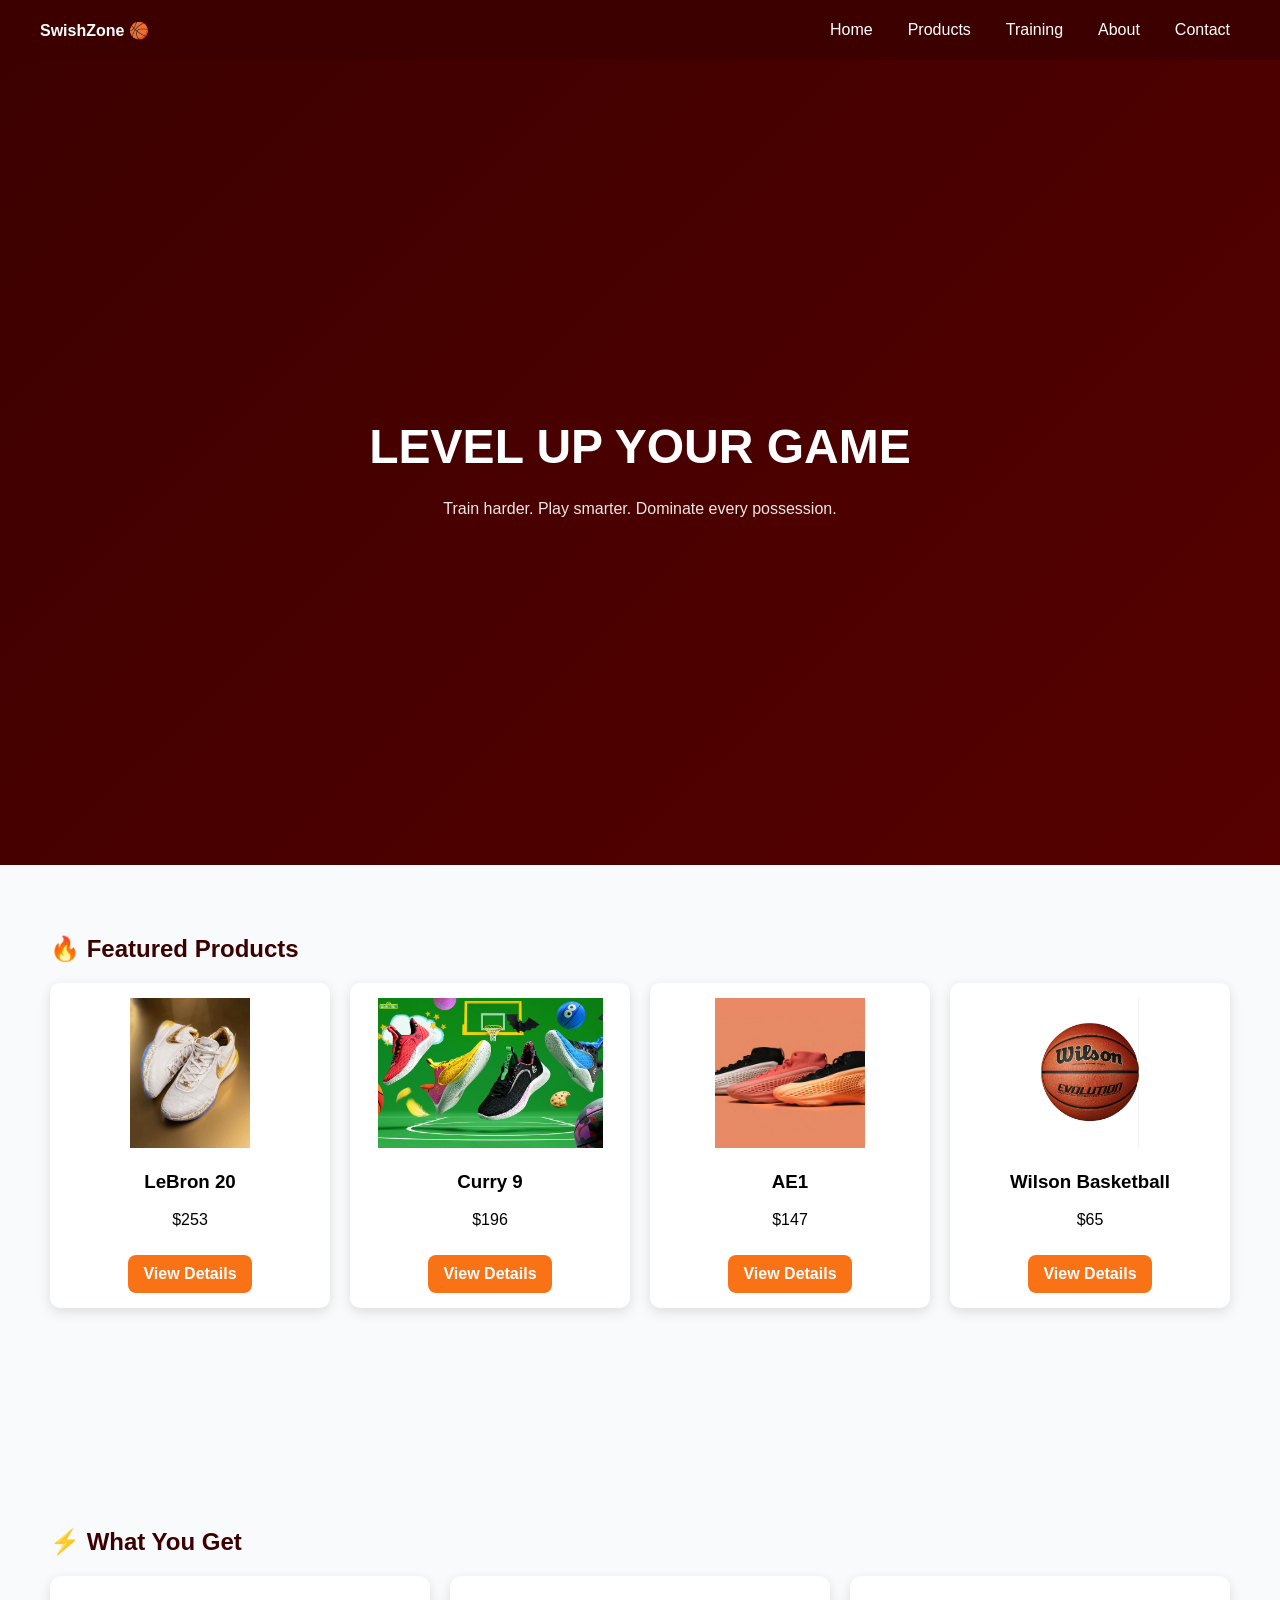
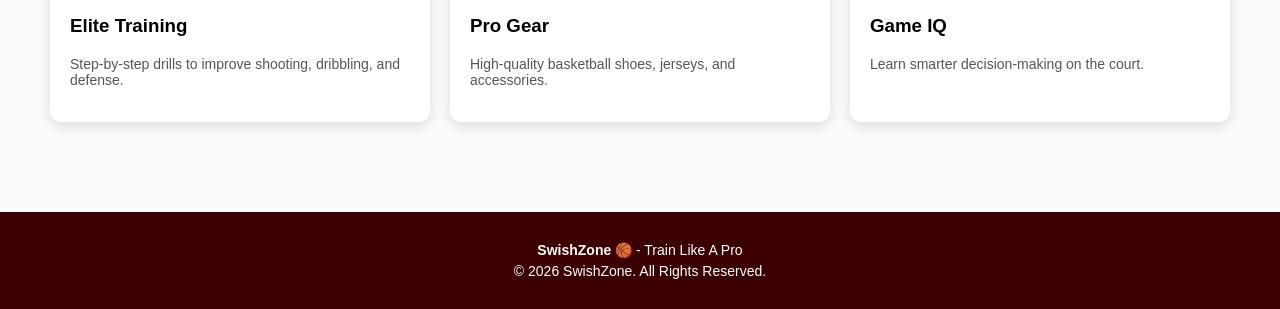
<file: index.html>
<!DOCTYPE html>
<html>
<head>
<title>SwishZone</title>
<link rel="stylesheet" href="style.css">
</head>

<body>

<nav>
<div><b>SwishZone 🏀</b></div>
<div>
<a href="index.html">Home</a>
<a href="products.html">Products</a>
<a href="training.html">Training</a>
<a href="about.html">About</a>
<a href="contact.html">Contact</a>
</div>
</nav>

<div class="hero">
<h1>LEVEL UP YOUR GAME</h1>
<p>Train harder. Play smarter. Dominate every possession.</p>
</div>

<div class="section">

<h2>🔥 Featured Products</h2>

<div class="products">

<div class="card">
<img src="Lebron20.jpg.jpg">
<h3>LeBron 20</h3>
<p>$253</p>
<a href="products.html">View Details</a>
</div>

<div class="card">
<img src="Curry9.jpg.jpg">
<h3>Curry 9</h3>
<p>$196</p>
<a href="products.html">View Details</a>
</div>

<div class="card">
<img src="AE.JPG.jpg">
<h3>AE1</h3>
<p>$147</p>
<a href="products.html">View Details</a>
</div>

<div class="card">
<img src="wilson.jpg.jpg">
<h3>Wilson Basketball</h3>
<p>$65</p>
<a href="products.html">View Details</a>
</div>

</div>

</div>

<div class="section">

</div>

<div class="section">

<h2>⚡ What You Get</h2>

<div class="training-grid">

<div class="training-card">
<h3>Elite Training</h3>
<p>Step-by-step drills to improve shooting, dribbling, and defense.</p>
</div>

<div class="training-card">
<h3>Pro Gear</h3>
<p>High-quality basketball shoes, jerseys, and accessories.</p>
</div>

<div class="training-card">
<h3>Game IQ</h3>
<p>Learn smarter decision-making on the court.</p>
</div>

</div>

</div>

<footer>
<p><b>SwishZone 🏀</b> - Train Like A Pro</p>
<p>© 2026 SwishZone. All Rights Reserved.</p>
</footer>

</body>
</html>
</file>
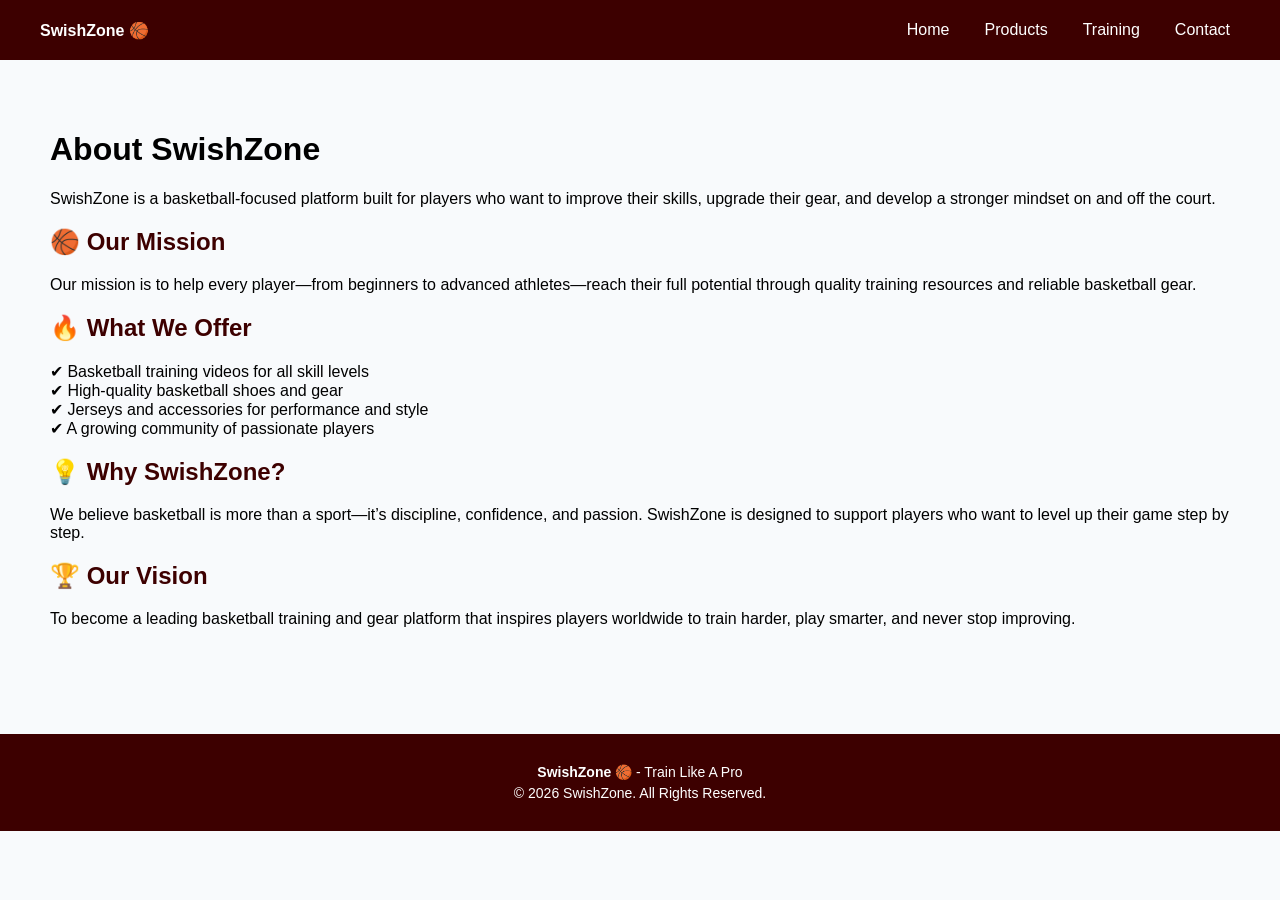
<file: about.html>
<!DOCTYPE html>
<html>
<head>
<title>About</title>
<link rel="stylesheet" href="style.css">
</head>

<body>

<nav>
<div><b>SwishZone 🏀</b></div>
<div>
<a href="index.html">Home</a>
<a href="products.html">Products</a>
<a href="training.html">Training</a>
<a href="contact.html">Contact</a>
</div>
</nav>

<div class="section">

<h1>About SwishZone</h1>

<p>
SwishZone is a basketball-focused platform built for players who want to improve their skills,
upgrade their gear, and develop a stronger mindset on and off the court.
</p>

<h2>🏀 Our Mission</h2>
<p>
Our mission is to help every player—from beginners to advanced athletes—reach their full potential
through quality training resources and reliable basketball gear.
</p>

<h2>🔥 What We Offer</h2>
<p>
✔ Basketball training videos for all skill levels<br>
✔ High-quality basketball shoes and gear<br>
✔ Jerseys and accessories for performance and style<br>
✔ A growing community of passionate players
</p>

<h2>💡 Why SwishZone?</h2>
<p>
We believe basketball is more than a sport—it’s discipline, confidence, and passion.
SwishZone is designed to support players who want to level up their game step by step.
</p>

<h2>🏆 Our Vision</h2>
<p>
To become a leading basketball training and gear platform that inspires players worldwide
to train harder, play smarter, and never stop improving.
</p>

</div>

<footer>
<p><b>SwishZone 🏀</b> - Train Like A Pro</p>
<p>© 2026 SwishZone. All Rights Reserved.</p>
</footer>

</body>
</html>
</file>
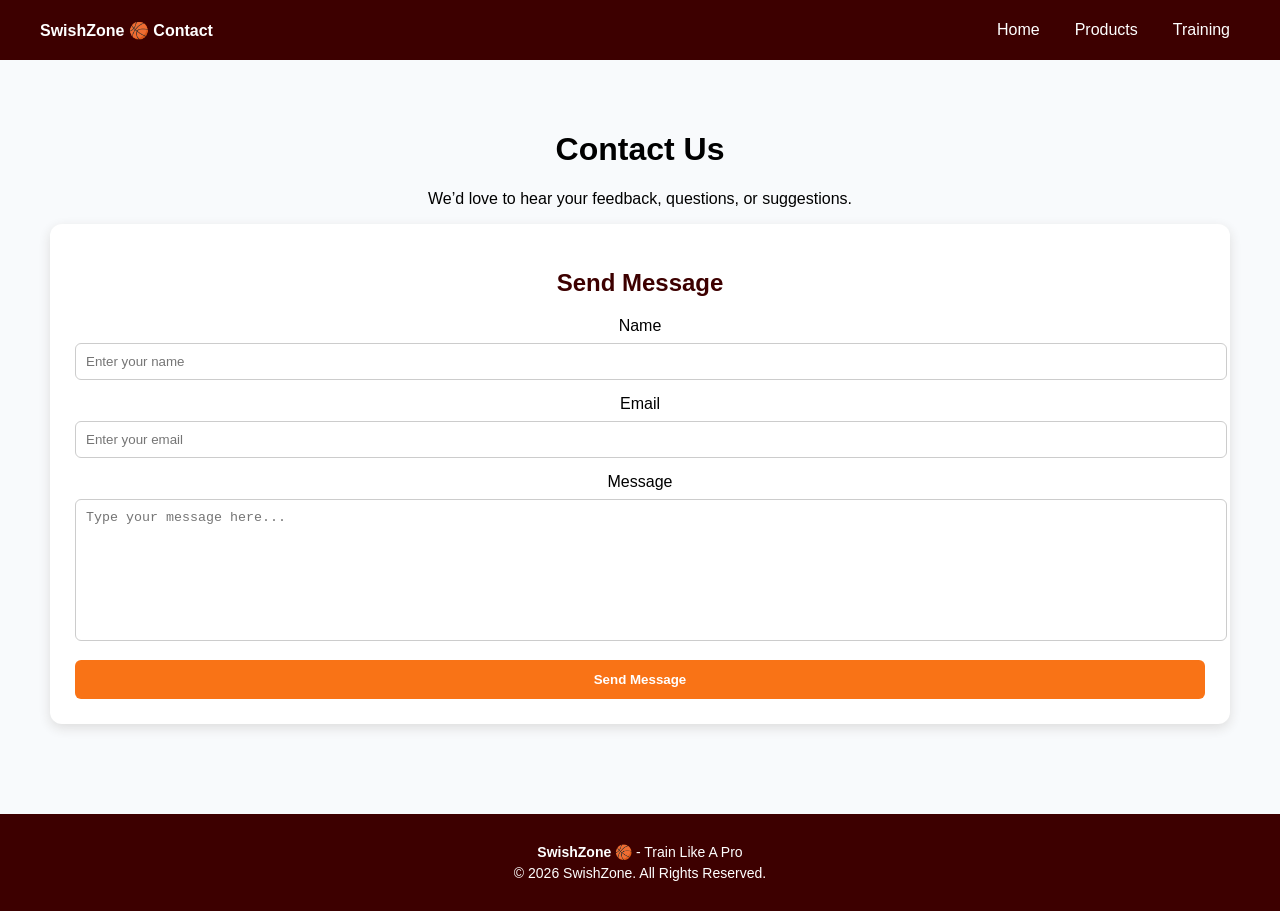
<file: contact.html>
<!DOCTYPE html>
<html>
<head>
<title>Contact</title>
<link rel="stylesheet" href="style.css">
</head>

<body>

<nav>
<div><b>SwishZone 🏀 Contact</b></div>
<div>
<a href="index.html">Home</a>
<a href="products.html">Products</a>
<a href="training.html">Training</a>
</div>
</nav>
<center>
<div class="section">

<h1>Contact Us</h1>
<p>We’d love to hear your feedback, questions, or suggestions.</p>

<div class="contact-container">

<div class="contact-box">
<h2>Send Message</h2>

<form>
<label>Name</label>
<input type="text" placeholder="Enter your name">

<label>Email</label>
<input type="email" placeholder="Enter your email">

<label>Message</label>
<textarea placeholder="Type your message here..."></textarea>

<button type="submit">Send Message</button>
</form>

</div>
</center>

<footer>
<p><b>SwishZone 🏀</b> - Train Like A Pro</p>
<p>© 2026 SwishZone. All Rights Reserved.</p>
</footer>

</body>
</html>
</file>
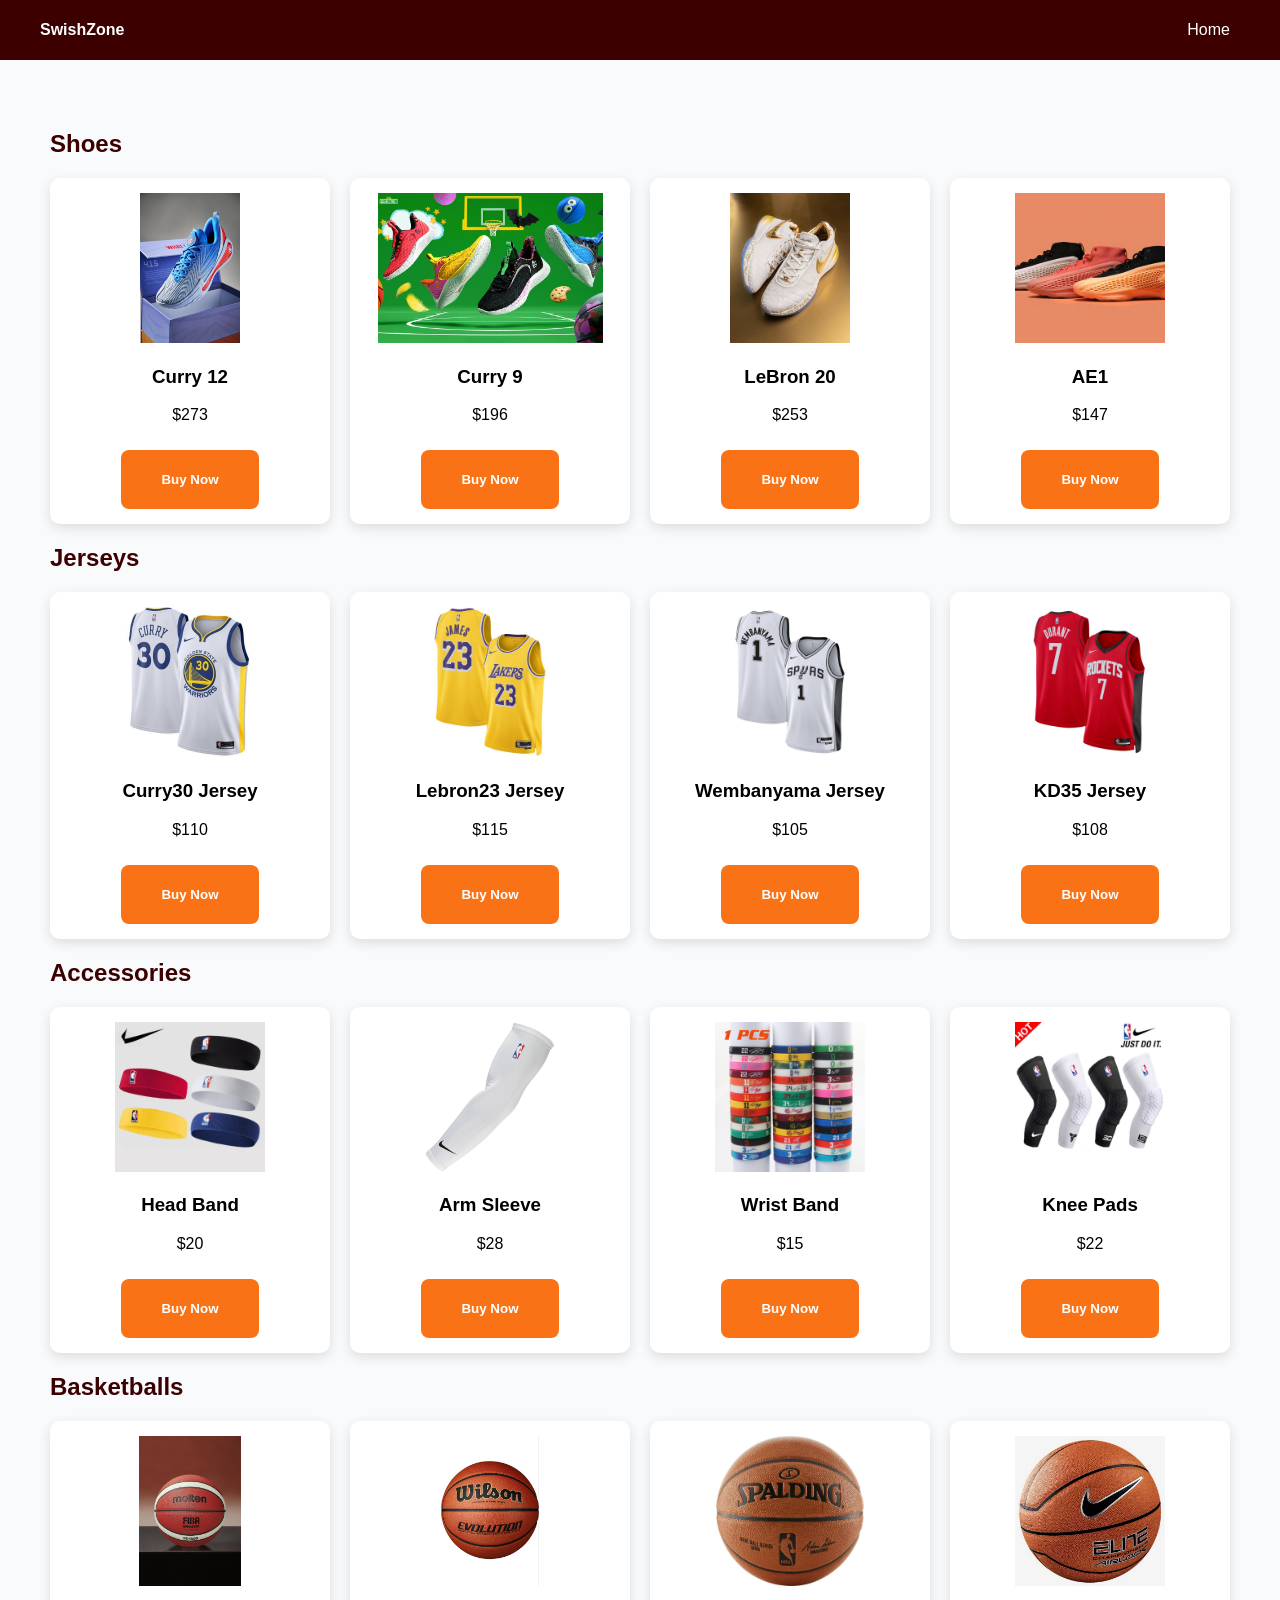
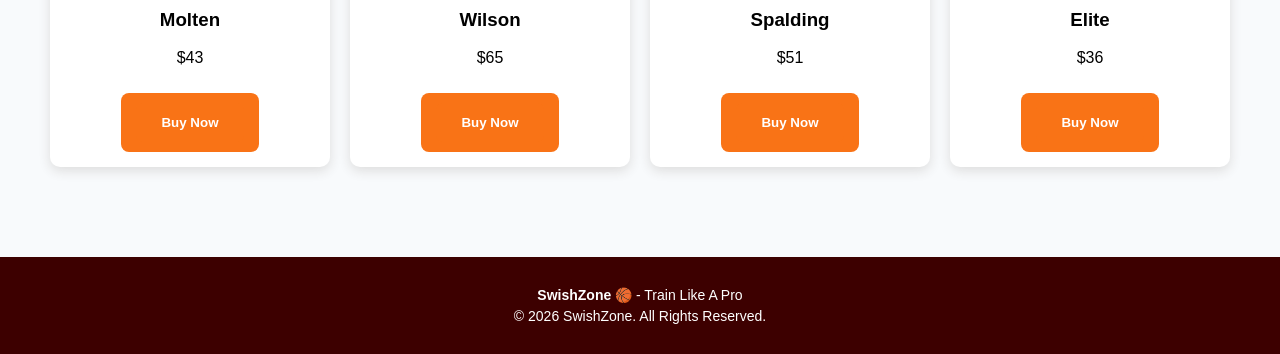
<file: products.html>
<!DOCTYPE html>
<html>
<head>
<title>Products</title>
<link rel="stylesheet" href="style.css">
</head>

<body>

<nav>
<div><b>SwishZone</b></div>
<div>
<a href="index.html">Home</a>
</div>
</nav>

<div class="section">

<h2>Shoes</h2>
<div class="products">

<div class="card">
<img src="underarmour.jpg.jpg">
<h3>Curry 12</h3>
<p>$273</p>
<a href="checkout.html"><button>Buy Now</button></a>
</div>

<div class="card">
<img src="Curry9.jpg.jpg">
<h3>Curry 9</h3>
<p>$196</p>
<a href="checkout.html"><button>Buy Now</button></a>
</div>

<div class="card">
<img src="Lebron20.jpg.jpg">
<h3>LeBron 20</h3>
<p>$253</p>
<a href="checkout.html"><button>Buy Now</button></a>
</div>

<div class="card">
<img src="AE.JPG.jpg">
<h3>AE1</h3>
<p>$147</p>
<a href="checkout.html"><button>Buy Now</button></a>
</div>

</div>

<h2>Jerseys</h2>
<div class="products">

<div class="card">
<img src="curry30.jpg.jpg">
<h3>Curry30 Jersey</h3>
<p>$110</p>
<a href="checkout.html"><button>Buy Now</button></a>
</div>

<div class="card">
<img src="james.jpg.jpg">
<h3>Lebron23 Jersey</h3>
<p>$115</p>
<a href="checkout.html"><button>Buy Now</button></a>
</div>

<div class="card">
<img src="wemby.jpg.jpg">
<h3>Wembanyama Jersey</h3>
<p>$105</p>
<a href="checkout.html"><button>Buy Now</button></a>
</div>

<div class="card">
<img src="kd.jpg.jpg">
<h3>KD35 Jersey</h3>
<p>$108</p>
<a href="checkout.html"><button>Buy Now</button></a>
</div>

</div>

<h2>Accessories</h2>
<div class="products">

<div class="card">
<img src="headband.jpg.jpg">
<h3>Head Band</h3>
<p>$20</p>
<a href="checkout.html"><button>Buy Now</button></a>
</div>

<div class="card">
<img src="sleeve.jpg.jpg">
<h3>Arm Sleeve</h3>
<p>$28</p>
<a href="checkout.html"><button>Buy Now</button></a>
</div>

<div class="card">
<img src="wristband.jpg.jpg">
<h3>Wrist Band</h3>
<p>$15</p>
<a href="checkout.html"><button>Buy Now</button></a>
</div>

<div class="card">
<img src="kneepad.jpg.jpg">
<h3>Knee Pads</h3>
<p>$22</p>
<a href="checkout.html"><button>Buy Now</button></a>
</div>

</div>

<h2>Basketballs</h2>
<div class="products">

<div class="card">
<img src="molten.jpg.jpg">
<h3>Molten</h3>
<p>$43</p>
<a href="checkout.html"><button>Buy Now</button></a>
</div>

<div class="card">
<img src="wilson.jpg.jpg">
<h3>Wilson</h3>
<p>$65</p>
<a href="checkout.html"><button>Buy Now</button></a>
</div>

<div class="card">
<img src="spalding.jpg.jpg">
<h3>Spalding</h3>
<p>$51</p>
<a href="checkout.html"><button>Buy Now</button></a>
</div>

<div class="card">
<img src="elite.jpg.jpg">
<h3>Elite</h3>
<p>$36</p>
<a href="checkout.html"><button>Buy Now</button></a>
</div>

</div>

</div>


<footer>
<p><b>SwishZone 🏀</b> - Train Like A Pro</p>
<p>© 2026 SwishZone. All Rights Reserved.</p>
</footer>

</body>
</html>
</file>
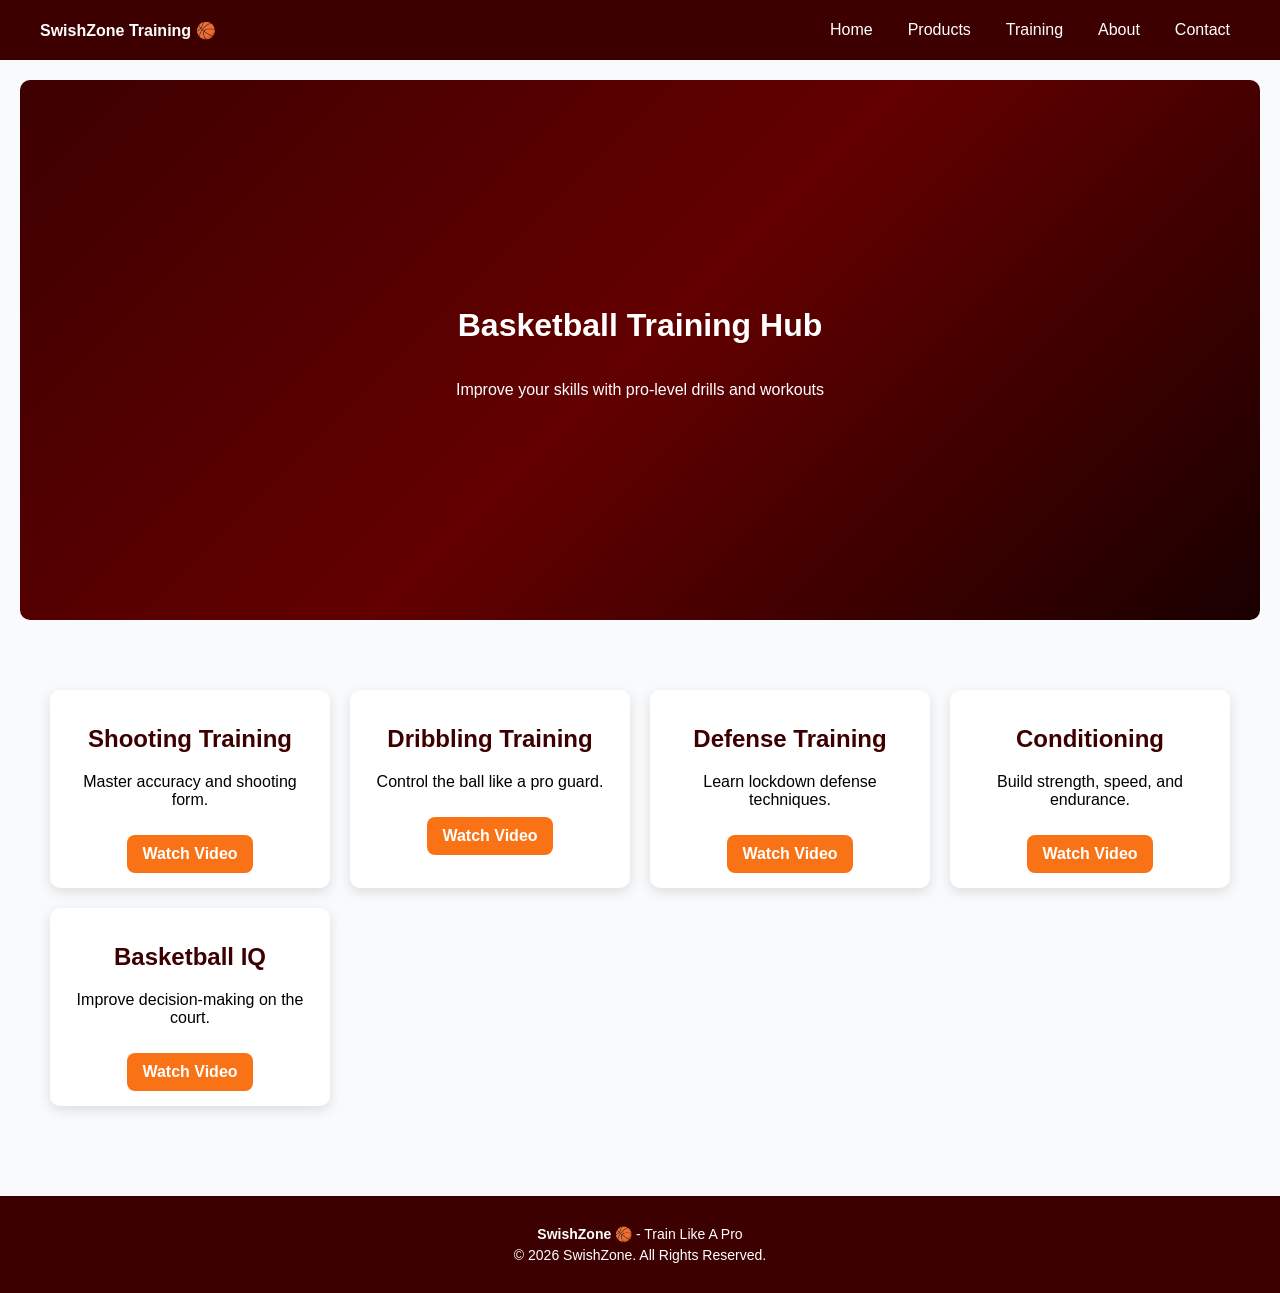
<file: training.html>
<!DOCTYPE html>
<html>
<head>
<title>Training</title>
<link rel="stylesheet" href="style.css">
</head>

<body>

<nav>
<div><b>SwishZone Training 🏀</b></div>
<div>
<a href="index.html">Home</a>
<a href="products.html">Products</a>
<a href="training.html">Training</a>
<a href="about.html">About</a>
<a href="contact.html">Contact</a>
</div>
</nav>

<div class="train-hero">
<h1>Basketball Training Hub</h1>
<p>Improve your skills with pro-level drills and workouts</p>
</div>

<div class="section">
<div class="training-grid">

<div class="card">
<h2>Shooting Training</h2>
<p>Master accuracy and shooting form.</p>
<a href="https://www.youtube.com/watch?v=UcnB9e5O5NY" target="_blank">Watch Video</a>
</div>

<div class="card">
<h2>Dribbling Training</h2>
<p>Control the ball like a pro guard.</p>
<a href="https://youtu.be/teqk-UDPCrc?si=gi8a_jNCtqjGNcUj" target="_blank">Watch Video</a>
</div>

<div class="card">
<h2>Defense Training</h2>
<p>Learn lockdown defense techniques.</p>
<a href="https://youtu.be/hPmc7R_dAxc?si=WaBX7ELifdgBe8Xi" target="_blank">Watch Video</a>
</div>

<div class="card">
<h2>Conditioning</h2>
<p>Build strength, speed, and endurance.</p>
<a href="https://youtu.be/R0k0tGD9ekY?si=9XHiOGcRBm5757kH" target="_blank">Watch Video</a>
</div>

<div class="card">
<h2>Basketball IQ</h2>
<p>Improve decision-making on the court.</p>
<a href="https://youtu.be/x24XpAuyqjM?si=Cb6rAvhe10aQHmHc" target="_blank">Watch Video</a>
</div>

</div>
</div>

<footer>
<p><b>SwishZone 🏀</b> - Train Like A Pro</p>
<p>© 2026 SwishZone. All Rights Reserved.</p>
</footer>

</body>
</html>
</file>
<file: style.css>
body{
margin:0;
font-family: Arial, Helvetica, sans-serif;
background-color:#f8fafc;
}

nav{
display:flex;
justify-content:space-between;
align-items:center;
padding:15px 40px;
background:#3d0000;
color:white;
flex-wrap:wrap;
gap:10px;
}

nav div{
display:flex;
align-items:center;
gap:15px;
}

nav a{
color:white;
text-decoration:none;
padding:6px 10px;
border-radius:6px;
transition:0.2s;
}

nav a:hover{
background:#F97316;
color:white;
}

.hero{
height:85vh;
background:linear-gradient(135deg,#3d0000,#630000,#1a0000);
color:white;
display:flex;
flex-direction:column;
justify-content:center;
align-items:center;
text-align:center;
padding:20px;
background-size:300% 300%;
animation:moveBg 8s ease infinite;
}

@keyframes moveBg{
0%{background-position:0% 50%;}
50%{background-position:100% 50%;}
100%{background-position:0% 50%;}
}

.hero h1{
font-size:3rem;
margin-bottom:10px;
}

.hero p{
opacity:0.9;
margin-bottom:20px;
}

button{
padding:12px 25px;
border:none;
background:#F97316;
color:white;
cursor:pointer;
border-radius:6px;
font-weight:bold;
}

.section{
padding:50px;
}

h2{
color:#3d0000;
margin-bottom:20px;
}

.products{
display:grid;
grid-template-columns:repeat(auto-fit,minmax(220px,1fr));
gap:20px;
}

.card{
background:white;
padding:15px;
border-radius:10px;
box-shadow:0 4px 12px #dddddd;
text-align:center;
transition:0.3s ease;
}

.card:hover{
transform:translateY(-5px);
box-shadow:0 8px 20px #bbbbbb;
}

.card img{
height:150px;
width:100%;
object-fit:contain;
}

.card a{
display:inline-block;
margin-top:10px;
padding:10px 15px;
background:#F97316;
color:white;
text-decoration:none;
border-radius:8px;
font-weight:bold;
}

.train-hero{
height:60vh;
background:linear-gradient(135deg,#3d0000,#630000,#1a0000);
color:white;
display:flex;
flex-direction:column;
justify-content:center;
align-items:center;
text-align:center;
margin:20px;
border-radius:10px;
}

.training-grid{
display:grid;
grid-template-columns:repeat(auto-fit, minmax(250px, 1fr));
gap:20px;
}

.training-card{
background:white;
padding:20px;
border-radius:12px;
box-shadow:0 4px 12px #dddddd;
transition:0.3s;
}

.training-card:hover{
transform:translateY(-5px);
box-shadow:0 8px 20px #bbbbbb;
}

.training-card p{
color:#555;
font-size:14px;
}

.training-card a{
display:inline-block;
margin-top:10px;
padding:10px 15px;
background:#F97316;
color:white;
text-decoration:none;
border-radius:8px;
font-weight:bold;
}

footer{
background:#3d0000;
color:white;
text-align:center;
padding:25px 15px;
margin-top:40px;
}

footer a{
color:#F97316;
text-decoration:none;
margin:0 10px;
}

footer a:hover{
color:white;
}

footer p{
margin:5px 0;
font-size:14px;
}

.contact-container{
display:flex;
gap:20px;
flex-wrap:wrap;
}

.contact-box{
flex:2;
background:white;
padding:25px;
border-radius:12px;
box-shadow:0 4px 12px #dddddd;
}

.side-box{
flex:1;
background:#3d0000;
color:white;
padding:25px;
border-radius:12px;
}

.contact-box input,
.contact-box textarea{
width:100%;
padding:10px;
margin-top:8px;
margin-bottom:15px;
border:1px solid #ccc;
border-radius:6px;
}

.contact-box textarea{
resize:none;
height:120px;
}

.contact-box button{
background:#F97316;
color:white;
padding:12px;
border:none;
border-radius:6px;
cursor:pointer;
width:100%;
font-weight:bold;
}
</file>
